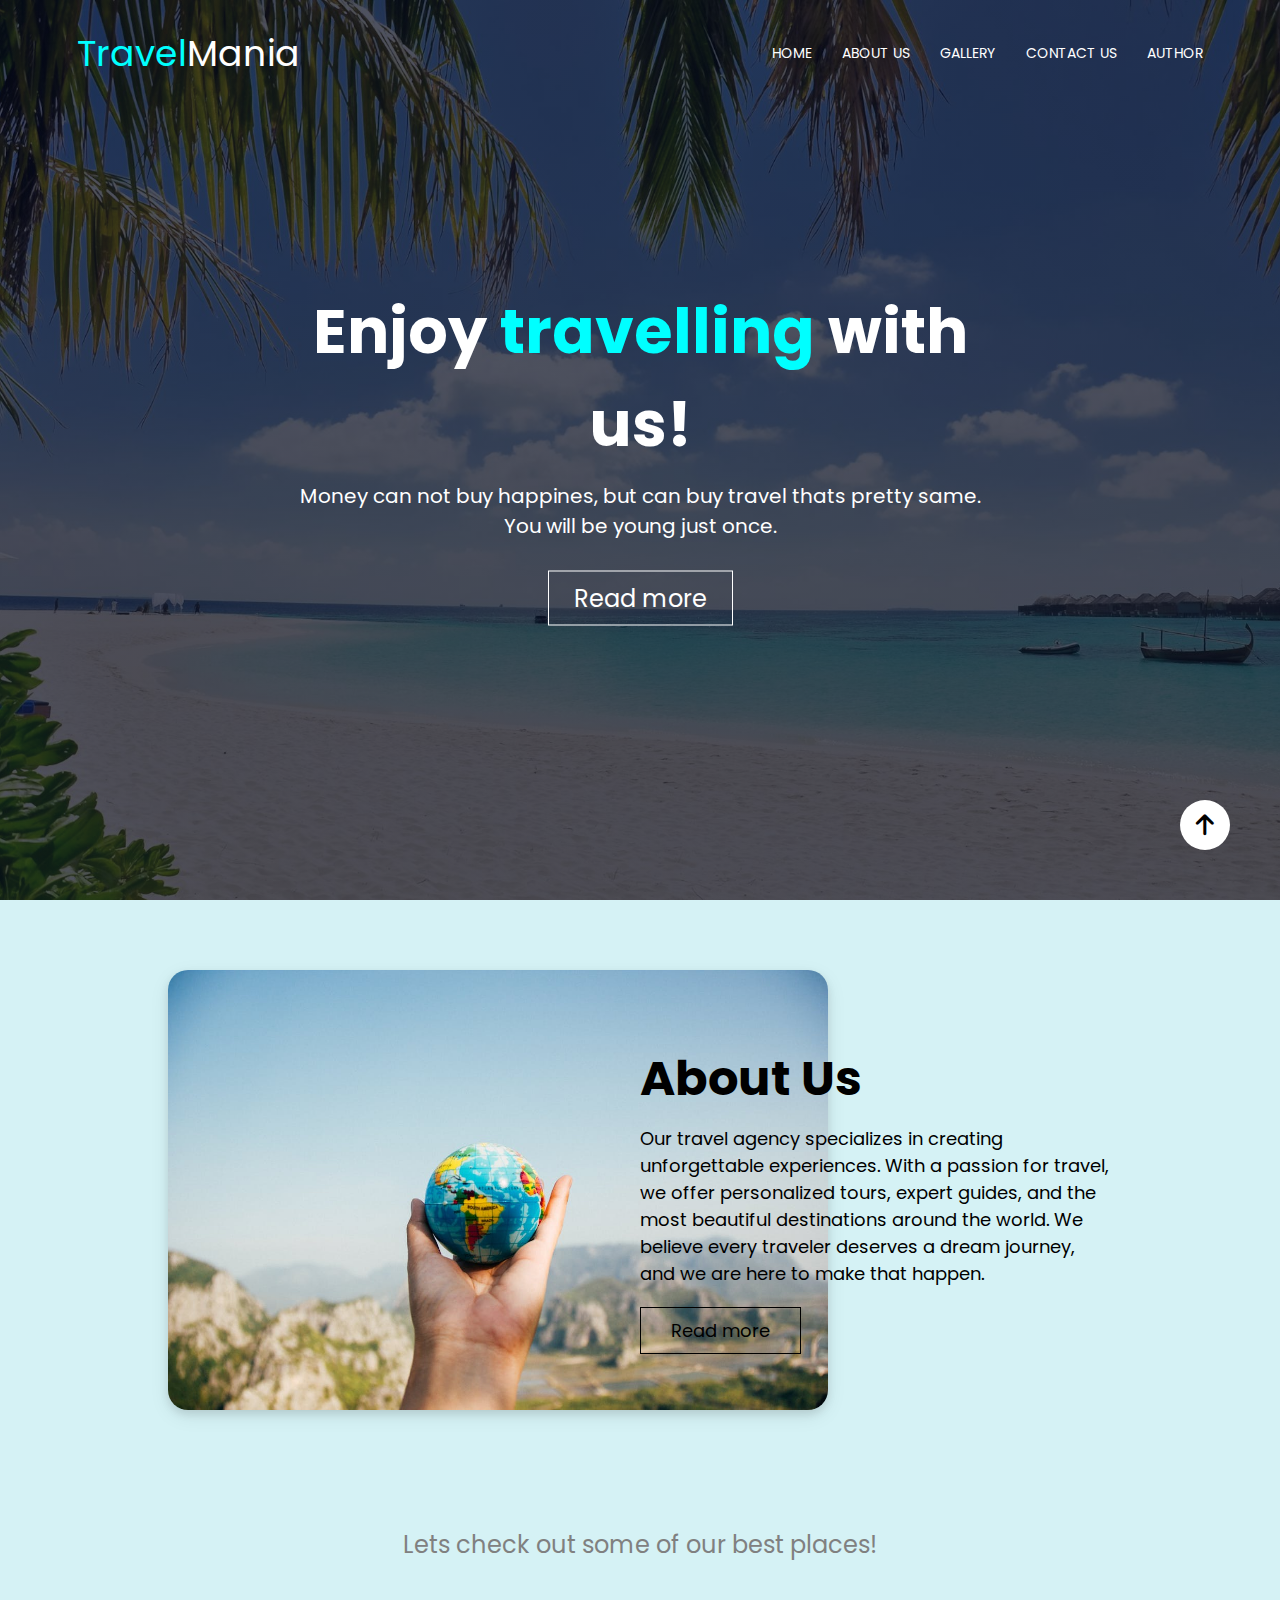
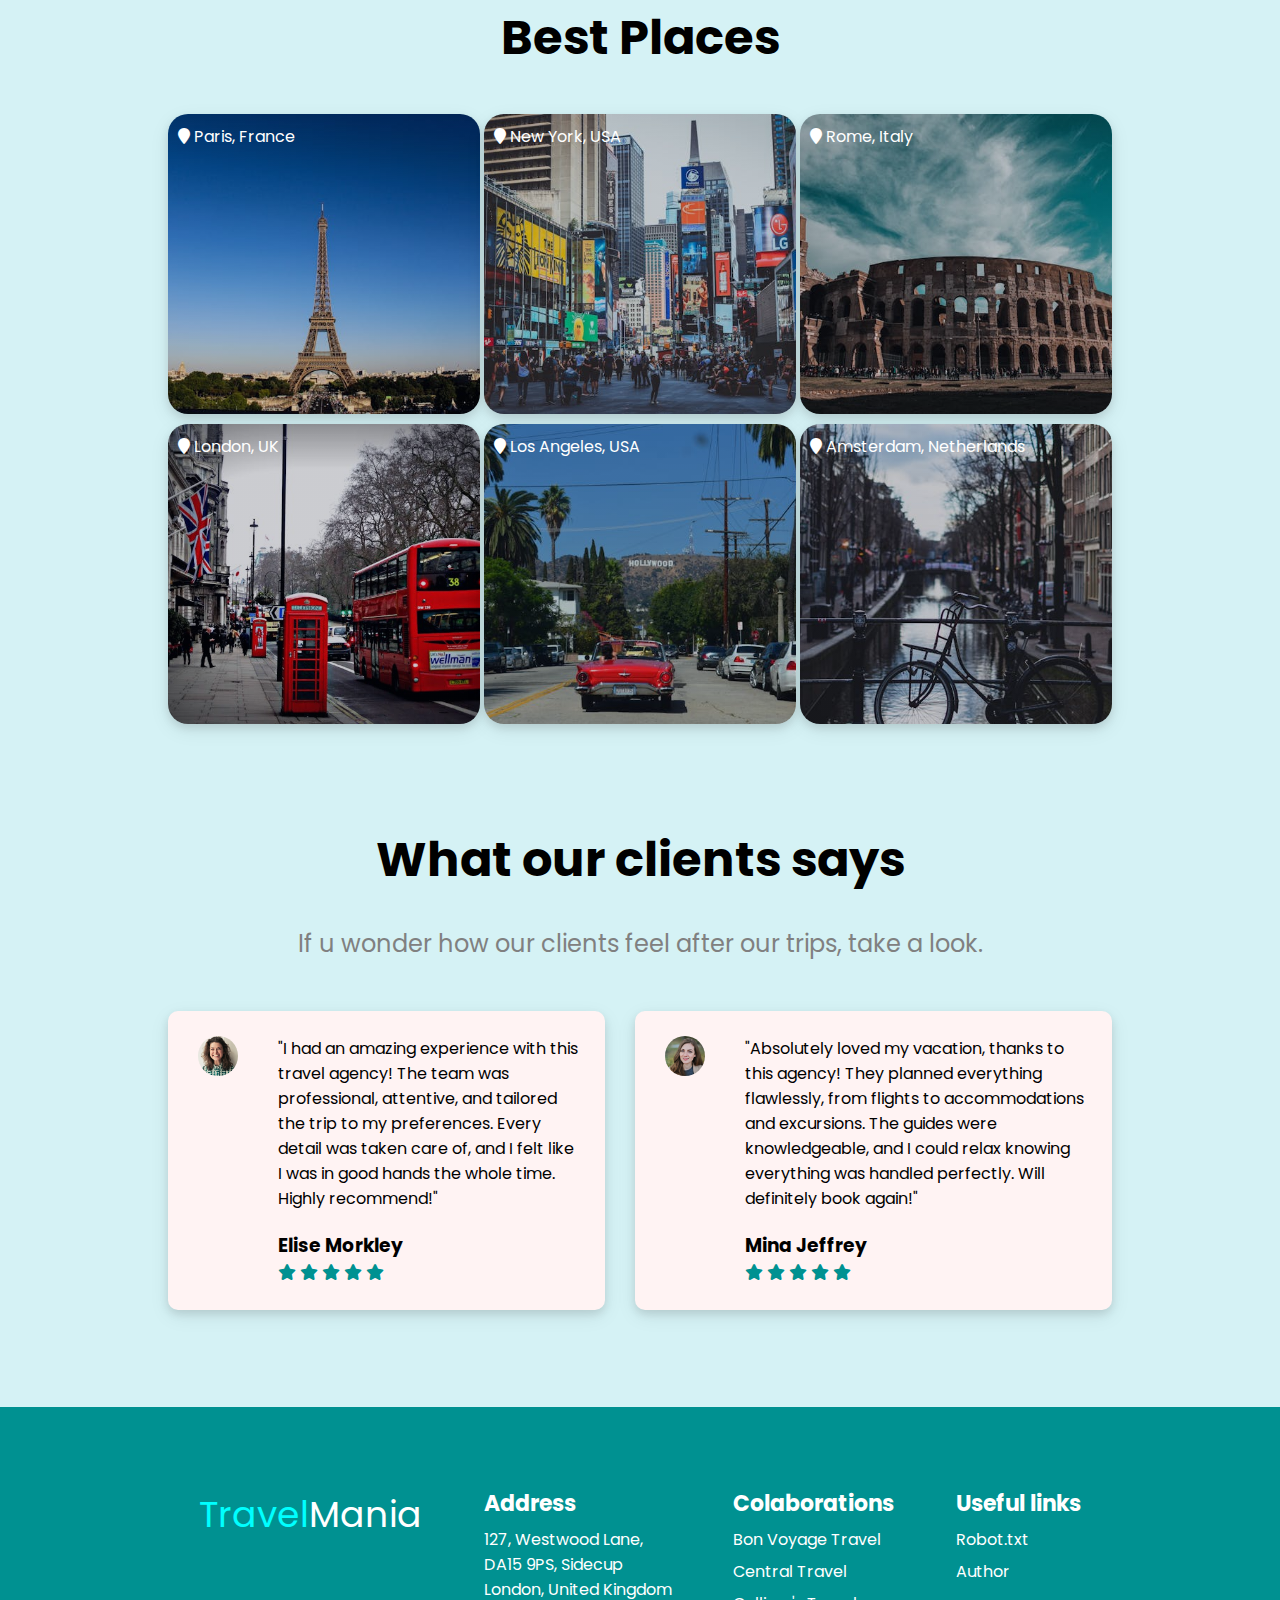
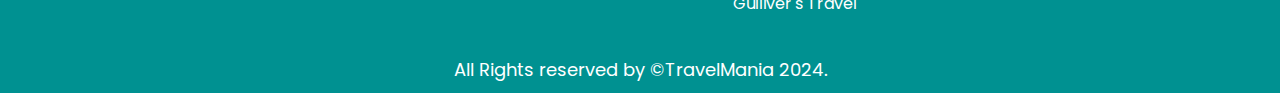
<file: index.html>
<!DOCTYPE html>
<html lang="en">
  <head>
    <meta charset="UTF-8" />
    <meta name="viewport" content="width=device-width, initial-scale=1.0" />
    <meta
      name="description"
      content="Explore amazing travel destinations, exclusive tours, and unforgettable vacations with our expert travel agency."
    />
    <meta
      name="keywords"
      content="travel agency, vacation packages, guided tours, holiday destinations, travel deals, adventure trips, luxury travel, tours and excursions"
    />
    <meta name="author" content="TravelMania" />
    <link
      rel="icon"
      type="image/png"
      href="assets/images/favicon/favicon-96x96.png"
      sizes="96x96"
    />
    <link
      rel="icon"
      type="image/svg+xml"
      href="assets/images/favicon/favicon.svg"
    />
    <link rel="shortcut icon" href="assets/images/favicon/favicon.ico" />
    <link
      rel="apple-touch-icon"
      sizes="180x180"
      href="assets/images/favicon/apple-touch-icon.png"
    />
    <link rel="manifest" href="assets/images/favicon/site.webmanifest" />
    <title>TravelMania</title>
    <link rel="stylesheet" href="assets/css/style.css" type="" />
    <link rel="preconnect" href="https://fonts.googleapis.com" />
    <link rel="preconnect" href="https://fonts.gstatic.com" crossorigin />
    <link
      href="https://fonts.googleapis.com/css2?family=Poppins:ital,wght@0,100;0,200;0,300;0,400;0,500;0,600;0,700;0,800;0,900;1,100;1,200;1,300;1,400;1,500;1,600;1,700;1,800;1,900&display=swap"
      rel="stylesheet"
    />
    <link
      rel="stylesheet"
      href="https://cdnjs.cloudflare.com/ajax/libs/font-awesome/6.0.0-beta3/css/all.min.css"
    />
  </head>
  <body>
    <section class="header">
      <nav class="navigation">
        <a href="index.html" class="logo"
          ><span class="span-color">Travel</span>Mania</a
        >
        <ul class="nav-links">
          <li><a href="index.html">HOME</a></li>
          <li><a href="about-us.html">ABOUT US</a></li>
          <li><a href="gallery.html">GALLERY</a></li>
          <li><a href="contact-us.html">CONTACT US</a></li>
          <li><a href="author.html">AUTHOR</a></li>
        </ul>
      </nav>
      <div class="text-box">
        <h1>Enjoy <span class="span-color">travelling</span> with us!</h1>
        <p>Money can not buy happines, but can buy travel thats pretty same.</p>
        <p class="text-boxp">You will be young just once.</p>
        <a href="about-us.html">Read more</a>
      </div>
    </section>
    <main>
      <section class="about-us">
        <div class="image-section">
          <img src="assets/images/about-section-img.jpg" alt="image about us" />
        </div>
        <div class="content-section">
          <h2>About Us</h2>
          <p>
            Our travel agency specializes in creating unforgettable experiences.
            With a passion for travel, we offer personalized tours, expert
            guides, and the most beautiful destinations around the world. We
            believe every traveler deserves a dream journey, and we are here to
            make that happen.
          </p>
          <a href="about-us.html" class="about-btn">Read more</a>
        </div>
      </section>
      <section class="best-places">
        <p class="best-places-text">Lets check out some of our best places!</p>
        <h2 class="best-places-title">Best Places</h2>
        <div class="places">
          <div class="place paris">
            <span
              ><i class="fa fa-map-marker" aria-hidden="true"></i> Paris,
              France</span
            >
          </div>
          <div class="place ny">
            <span
              ><i class="fa fa-map-marker" aria-hidden="true"></i> New York,
              USA</span
            >
          </div>
          <div class="place rome">
            <span
              ><i class="fa fa-map-marker" aria-hidden="true"></i> Rome,
              Italy</span
            >
          </div>
          <div class="place london">
            <span
              ><i class="fa fa-map-marker" aria-hidden="true"></i> London,
              UK</span
            >
          </div>
          <div class="place la">
            <span>
              <i class="fa fa-map-marker" aria-hidden="true"></i> Los Angeles,
              USA</span
            >
          </div>
          <div class="place amsterdam">
            <span>
              <i class="fa fa-map-marker" aria-hidden="true"></i> Amsterdam,
              Netherlands</span
            >
          </div>
        </div>
      </section>
      <section class="testimonials">
        <h2>What our clients says</h2>
        <p>If u wonder how our clients feel after our trips, take a look.</p>
        <div class="testimonial-container">
          <div class="testimonial">
            <img
              src="assets/images/testimonial-1.jpg"
              alt="reviewer profile photo"
            />
            <div>
              <p>
                "I had an amazing experience with this travel agency! The team
                was professional, attentive, and tailored the trip to my
                preferences. Every detail was taken care of, and I felt like I
                was in good hands the whole time. Highly recommend!"
              </p>
              <h3>Elise Morkley</h3>
              <i class="fa fa-star star-color" aria-hidden="true"></i>
              <i class="fa fa-star star-color" aria-hidden="true"></i>
              <i class="fa fa-star star-color" aria-hidden="true"></i>
              <i class="fa fa-star star-color" aria-hidden="true"></i>
              <i class="fa fa-star star-color" aria-hidden="true"></i>
            </div>
          </div>
          <div class="testimonial">
            <img
              src="assets/images/testimonial-2.jpg"
              alt="reviewer profile photo"
            />
            <div>
              <p>
                "Absolutely loved my vacation, thanks to this agency! They
                planned everything flawlessly, from flights to accommodations
                and excursions. The guides were knowledgeable, and I could relax
                knowing everything was handled perfectly. Will definitely book
                again!"
              </p>
              <h3>Mina Jeffrey</h3>
              <i class="fa fa-star star-color" aria-hidden="true"></i>
              <i class="fa fa-star star-color" aria-hidden="true"></i>
              <i class="fa fa-star star-color" aria-hidden="true"></i>
              <i class="fa fa-star star-color" aria-hidden="true"></i>
              <i class="fa fa-star star-color" aria-hidden="true"></i>
            </div>
          </div>
        </div>
      </section>
    </main>
    <footer class="footer">
      <div class="footer-cols">
        <div class="logo-col">
          <a href="index.html" class="logo"
            ><span class="span-color">Travel</span>Mania</a
          >
        </div>
        <div class="adress-col">
          <p class="footer-heading">Address</p>
          <p>127, Westwood Lane,</p>
          <p>DA15 9PS, Sidecup</p>
          <p>London, United Kingdom</p>
        </div>
        <div class="footer-col">
          <p class="footer-heading">Colaborations</p>
          <p>Bon Voyage Travel</p>
          <p>Central Travel</p>
          <p>Gulliver's Travel</p>
        </div>
        <div class="footer-col">
          <p class="footer-heading">Useful links</p>
          <p><a href="assets/robot.txt">Robot.txt</a></p>
          <p><a href="author.html">Author</a></p>
        </div>
      </div>
      <p class="copy">All Rights reserved by &copy;TravelMania 2024.</p>
    </footer>
    <div class="assist">
      <i class="fa fa-arrow-up arrow"></i>
    </div>
  </body>
</html>
</file>
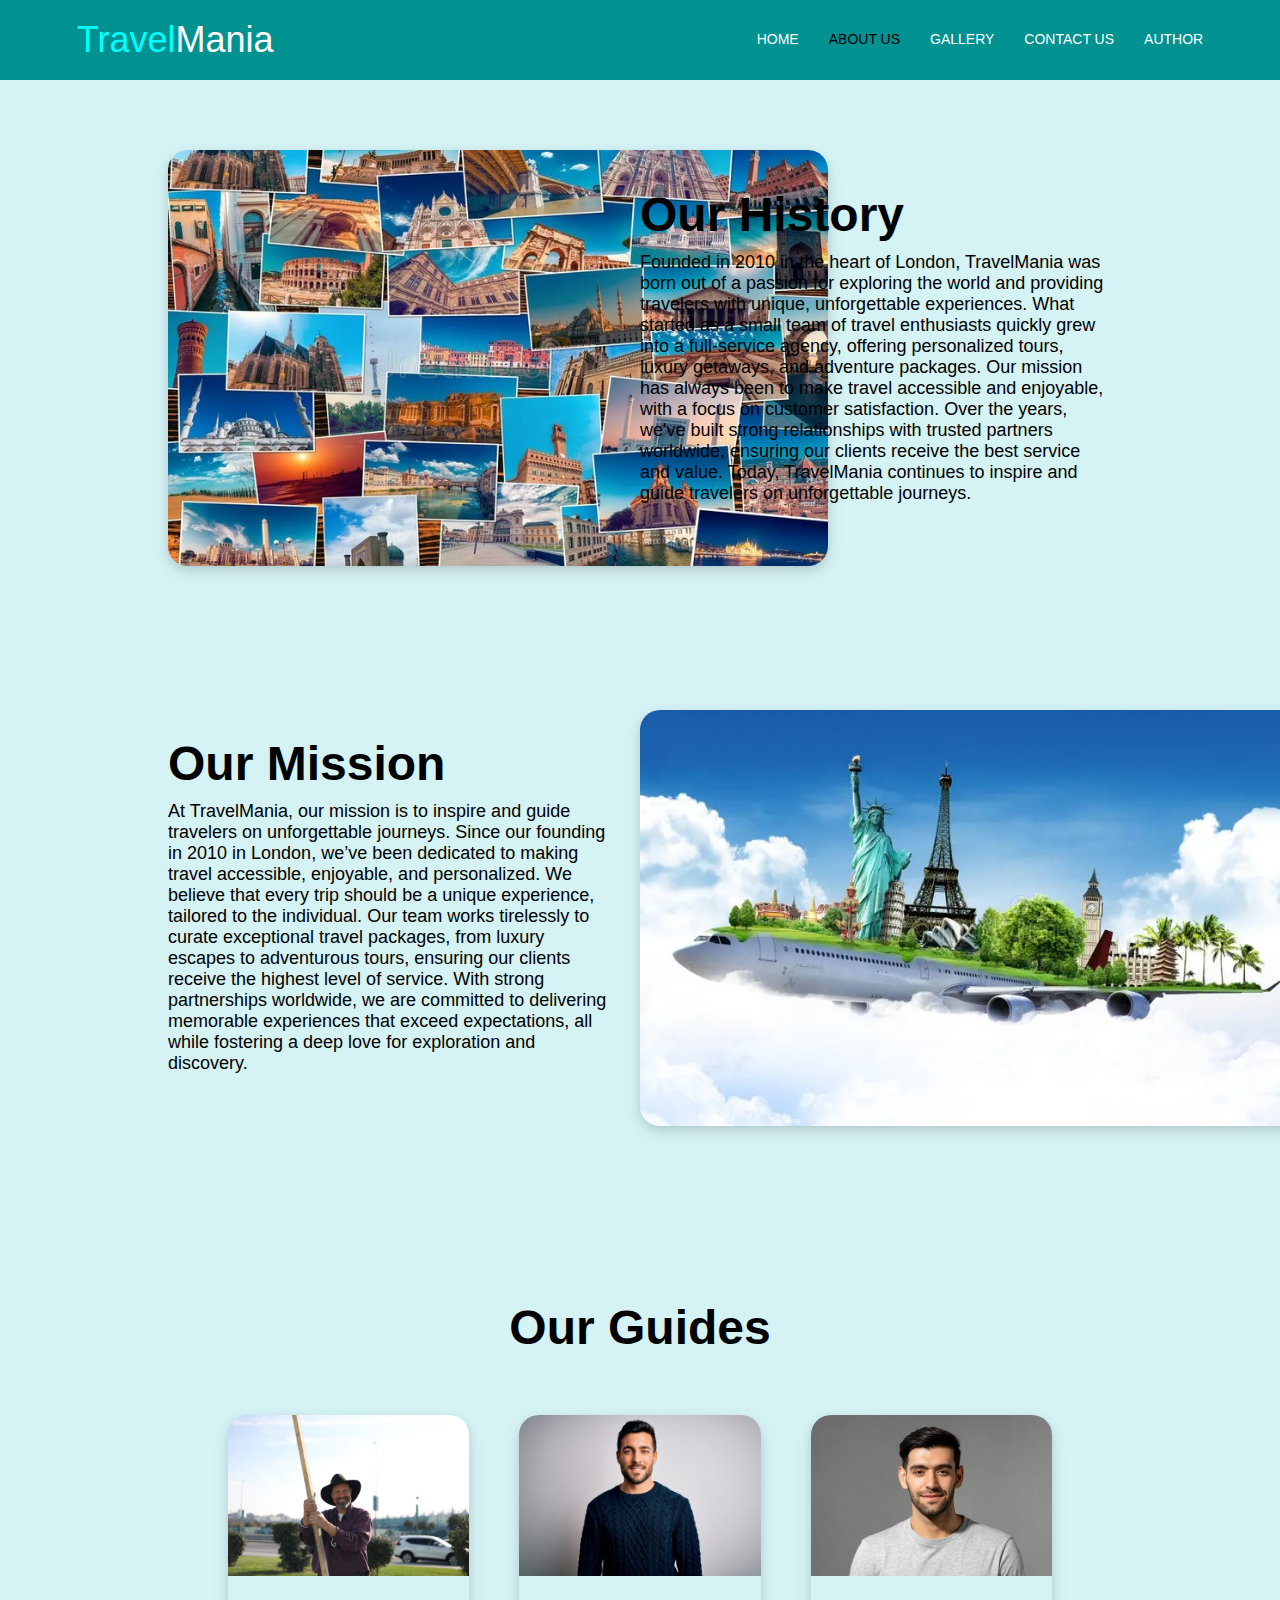
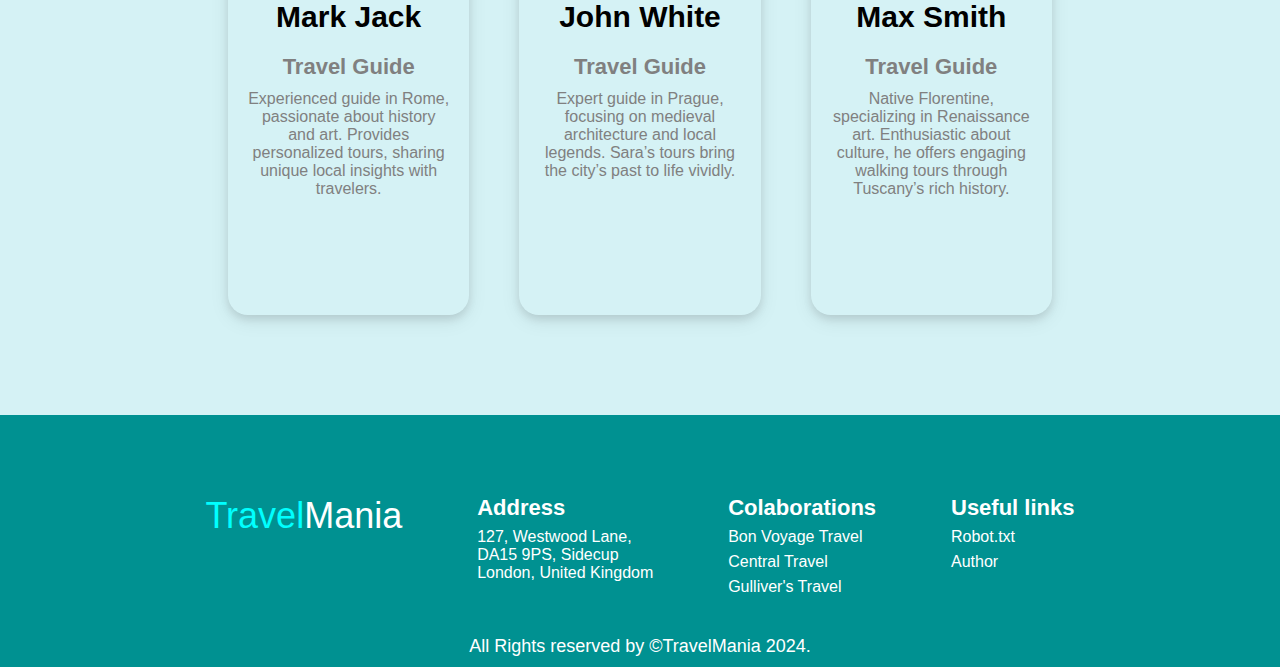
<file: about-us.html>
<!DOCTYPE html>
<html lang="en">
  <head>
    <meta charset="UTF-8" />
    <meta name="viewport" content="width=device-width, initial-scale=1.0" />
    <meta
      name="description"
      content="Learn more about our travel agency, our dedicated team, and our mission to provide unforgettable travel experiences and exceptional customer service."
    />
    <meta
      name="keywords"
      content="about us, travel agency, our story, travel experts, customer service, travel agency team, vacation planning, unforgettable trips"
    />
    <meta name="author" content="TravelMania" />
    <link
      rel="icon"
      type="image/png"
      href="assets/images/favicon/favicon-96x96.png"
      sizes="96x96"
    />
    <link
      rel="icon"
      type="image/svg+xml"
      href="assets/images/favicon/favicon.svg"
    />
    <link rel="shortcut icon" href="assets/images/favicon/favicon.ico" />
    <link
      rel="apple-touch-icon"
      sizes="180x180"
      href="assets/images/favicon/apple-touch-icon.png"
    />
    <link rel="manifest" href="assets/images/favicon/site.webmanifest" />
    <title>About Us - TravelMania</title>
    <link rel="stylesheet" href="assets/css/style.css" />
  </head>
  <body>
    <nav class="navigation other">
      <a href="index.html" class="logo"
        ><span class="span-color">Travel</span>Mania</a
      >
      <ul class="nav-links">
        <li><a href="index.html">HOME</a></li>
        <li><a href="about-us.html" class="active-tab">ABOUT US</a></li>
        <li><a href="gallery.html">GALLERY</a></li>
        <li><a href="contact-us.html">CONTACT US</a></li>
        <li><a href="author.html">AUTHOR</a></li>
      </ul>
    </nav>
    <main>
      <section class="about-us">
        <div class="image-section">
          <img src="assets/images/about1.jpg" alt="image about us" />
        </div>
        <div class="content-section">
          <h2>Our History</h2>
          <p>
            Founded in 2010 in the heart of London, TravelMania was born out of
            a passion for exploring the world and providing travelers with
            unique, unforgettable experiences. What started as a small team of
            travel enthusiasts quickly grew into a full-service agency, offering
            personalized tours, luxury getaways, and adventure packages. Our
            mission has always been to make travel accessible and enjoyable,
            with a focus on customer satisfaction. Over the years, we've built
            strong relationships with trusted partners worldwide, ensuring our
            clients receive the best service and value. Today, TravelMania
            continues to inspire and guide travelers on unforgettable journeys.
          </p>
        </div>
      </section>
      <section class="about-us">
        <div class="content-section other">
          <h2>Our Mission</h2>
          <p>
            At TravelMania, our mission is to inspire and guide travelers on
            unforgettable journeys. Since our founding in 2010 in London, we’ve
            been dedicated to making travel accessible, enjoyable, and
            personalized. We believe that every trip should be a unique
            experience, tailored to the individual. Our team works tirelessly to
            curate exceptional travel packages, from luxury escapes to
            adventurous tours, ensuring our clients receive the highest level of
            service. With strong partnerships worldwide, we are committed to
            delivering memorable experiences that exceed expectations, all while
            fostering a deep love for exploration and discovery.
          </p>
        </div>
        <div class="image-section">
          <img src="assets/images/about2.jpg" alt="image about us" />
        </div>
      </section>
      <section class="our-guides">
        <h2>Our Guides</h2>
        <div class="guides">
          <div class="guide">
            <img src="assets/images/guide1.jpg" alt="" />
            <div class="wrapper">
              <h3>Mark Jack</h3>
              <h4>Travel Guide</h4>
              <p>
                Experienced guide in Rome, passionate about history and art.
                Provides personalized tours, sharing unique local insights with
                travelers.
              </p>
            </div>
          </div>
          <div class="guide">
            <img src="assets/images/guide2.jpg" alt="" />
            <div class="wrapper">
              <h3>John White</h3>
              <h4>Travel Guide</h4>
              <p>
                Expert guide in Prague, focusing on medieval architecture and
                local legends. Sara’s tours bring the city’s past to life
                vividly.
              </p>
            </div>
          </div>
          <div class="guide">
            <img src="assets/images/guide3.jpg" alt="" />
            <div class="wrapper">
              <h3>Max Smith</h3>
              <h4>Travel Guide</h4>
              <p>
                Native Florentine, specializing in Renaissance art. Enthusiastic
                about culture, he offers engaging walking tours through
                Tuscany’s rich history.
              </p>
            </div>
          </div>
        </div>
      </section>
    </main>
    <footer class="footer">
      <div class="footer-cols">
        <div class="logo-col">
          <a href="index.html" class="logo"
            ><span class="span-color">Travel</span>Mania</a
          >
        </div>
        <div class="adress-col">
          <p class="footer-heading">Address</p>
          <p>127, Westwood Lane,</p>
          <p>DA15 9PS, Sidecup</p>
          <p>London, United Kingdom</p>
        </div>
        <div class="footer-col">
          <p class="footer-heading">Colaborations</p>
          <p>Bon Voyage Travel</p>
          <p>Central Travel</p>
          <p>Gulliver's Travel</p>
        </div>
        <div class="footer-col">
          <p class="footer-heading">Useful links</p>

          <p><a href="assets/robot.txt">Robot.txt</a></p>
          <p><a href="author.html">Author</a></p>
        </div>
      </div>
      <p class="copy">All Rights reserved by &copy;TravelMania 2024.</p>
    </footer>
  </body>
</html>
</file>
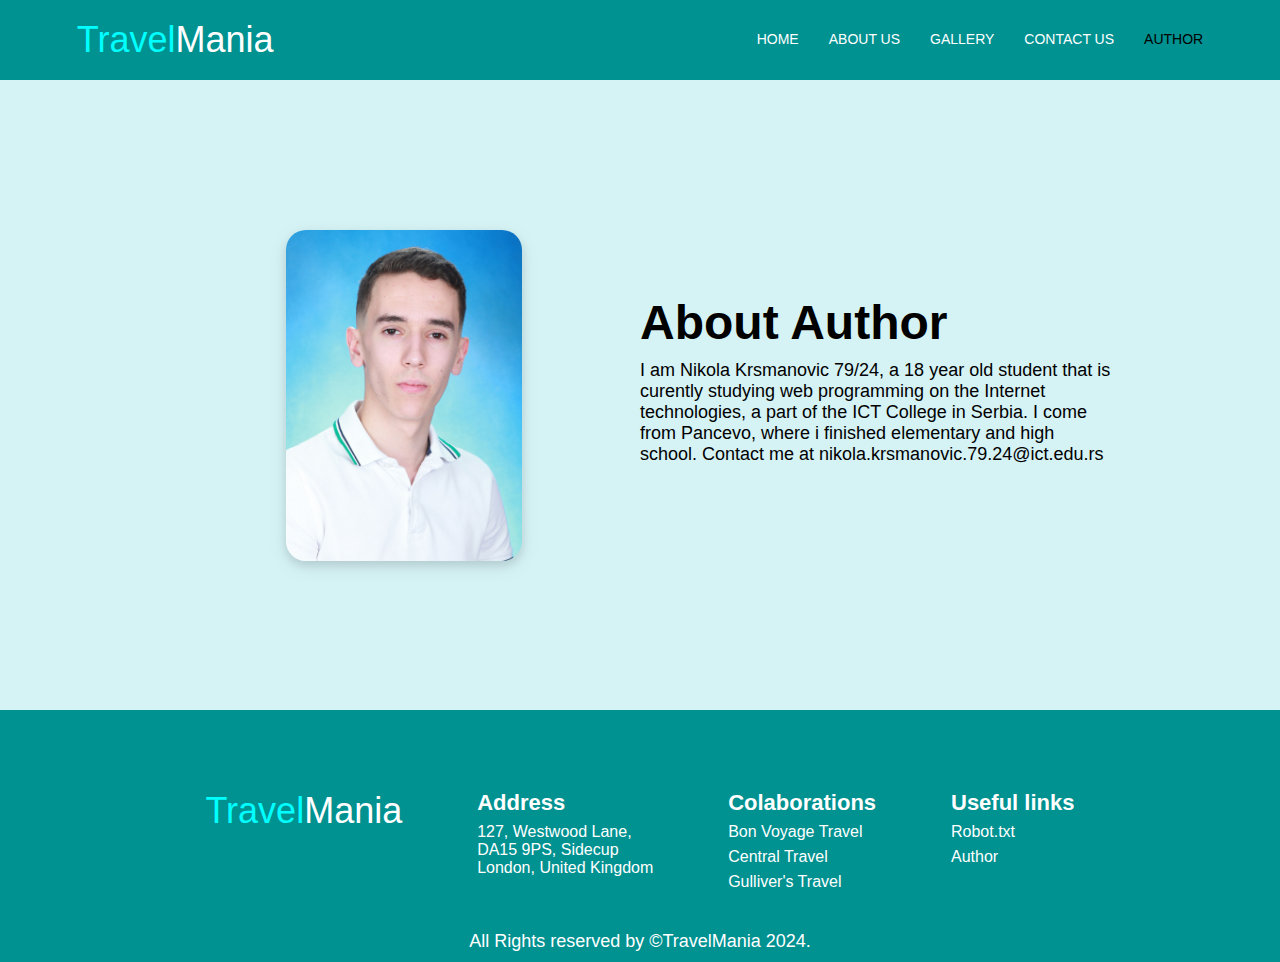
<file: author.html>
<!DOCTYPE html>
<html lang="en">
  <head>
    <meta charset="UTF-8" />
    <meta name="viewport" content="width=device-width, initial-scale=1.0" />
    <meta
      name="description"
      content="Meet the author of our travel agency’s blog and expert in travel planning. Learn about their passion for exploring the world and creating unforgettable experiences."
    />

    <meta
      name="keywords"
      content="author, travel expert, travel blog, travel agency founder, travel writer, travel planning, vacation tips, adventure travel"
    />
    <meta name="author" content="TravelMania" />
    <link
      rel="icon"
      type="image/png"
      href="assets/images/favicon/favicon-96x96.png"
      sizes="96x96"
    />
    <link
      rel="icon"
      type="image/svg+xml"
      href="assets/images/favicon/favicon.svg"
    />
    <link rel="shortcut icon" href="assets/images/favicon/favicon.ico" />
    <link
      rel="apple-touch-icon"
      sizes="180x180"
      href="assets/images/favicon/apple-touch-icon.png"
    />
    <link rel="manifest" href="assets/images/favicon/site.webmanifest" />
    <title>Author - TravelMania</title>
    <link rel="stylesheet" href="assets/css/style.css" />
  </head>
  <body>
    <nav class="navigation other">
      <a href="index.html" class="logo"
        ><span class="span-color">Travel</span>Mania</a
      >
      <ul class="nav-links">
        <li><a href="index.html">HOME</a></li>
        <li><a href="about-us.html">ABOUT US</a></li>
        <li><a href="gallery.html">GALLERY</a></li>
        <li><a href="contact-us.html">CONTACT US</a></li>
        <li><a href="author.html" class="active-tab">AUTHOR</a></li>
      </ul>
    </nav>
    <main>
      <section class="about-us author">
        <div class="image-section">
          <img src="assets/images/slika-autora.JPG" alt="image about us" />
        </div>
        <div class="content-section">
          <h2>About Author</h2>
          <p>
            I am Nikola Krsmanovic 79/24, a 18 year old student that is curently
            studying web programming on the Internet technologies, a part of the
            ICT College in Serbia. I come from Pancevo, where i finished
            elementary and high school. Contact me at
            nikola.krsmanovic.79.24@ict.edu.rs
          </p>
        </div>
      </section>
    </main>
    <footer class="footer">
      <div class="footer-cols">
        <div class="logo-col">
          <a href="index.html" class="logo"
            ><span class="span-color">Travel</span>Mania</a
          >
        </div>
        <div class="adress-col">
          <p class="footer-heading">Address</p>
          <p>127, Westwood Lane,</p>
          <p>DA15 9PS, Sidecup</p>
          <p>London, United Kingdom</p>
        </div>
        <div class="footer-col">
          <p class="footer-heading">Colaborations</p>
          <p>Bon Voyage Travel</p>
          <p>Central Travel</p>
          <p>Gulliver's Travel</p>
        </div>
        <div class="footer-col">
          <p class="footer-heading">Useful links</p>

          <p><a href="assets/robot.txt">Robot.txt</a></p>
          <p><a href="author.html">Author</a></p>
        </div>
      </div>
      <p class="copy">All Rights reserved by &copy;TravelMania 2024.</p>
    </footer>
  </body>
</html>
</file>
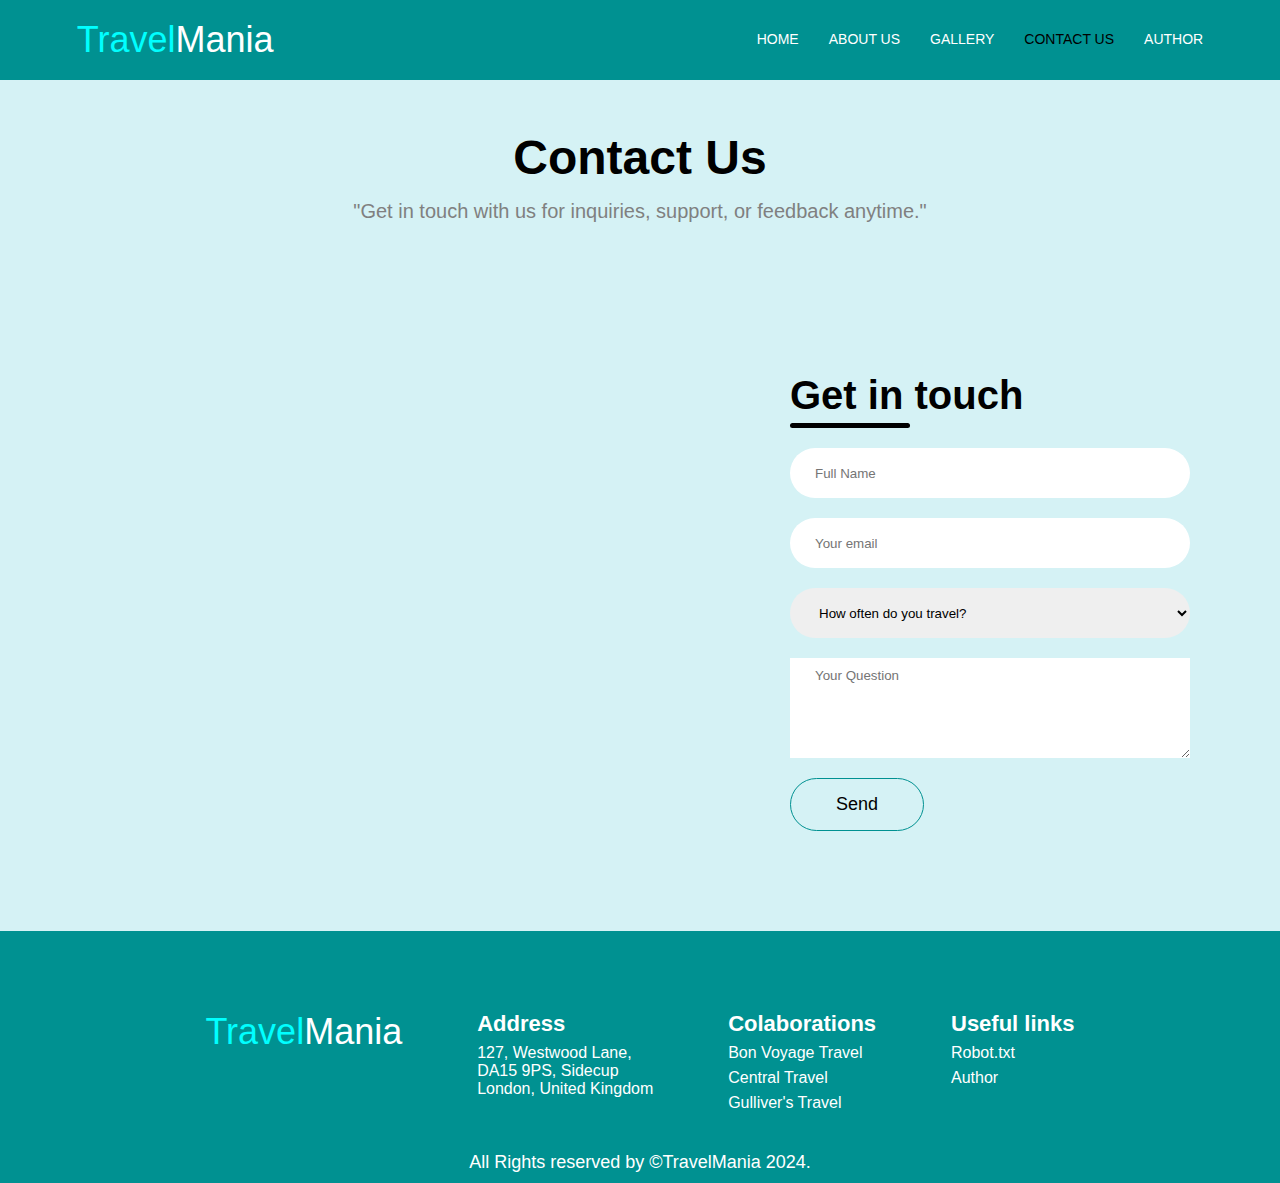
<file: contact-us.html>
<!DOCTYPE html>
<html lang="en">
  <head>
    <meta charset="UTF-8" />
    <meta name="viewport" content="width=device-width, initial-scale=1.0" />
    <meta
      name="description"
      content="Get in touch with our travel agency for inquiries, support, or bookings. We're here to help you plan your perfect trip!"
    />
    <meta
      name="keywords"
      content="contact travel agency, customer support, book a trip, travel inquiries, get in touch, travel assistance"
    />
    <meta name="author" content="TravelMania" />
    <link
      rel="icon"
      type="image/png"
      href="assets/images/favicon/favicon-96x96.png"
      sizes="96x96"
    />
    <link
      rel="icon"
      type="image/svg+xml"
      href="assets/images/favicon/favicon.svg"
    />
    <link rel="shortcut icon" href="assets/images/favicon/favicon.ico" />
    <link
      rel="apple-touch-icon"
      sizes="180x180"
      href="assets/images/favicon/apple-touch-icon.png"
    />
    <link rel="manifest" href="assets/images/favicon/site.webmanifest" />
    <title>Contact Us - TravelMania</title>
    <link rel="stylesheet" href="assets/css/style.css" />
  </head>
  <body>
    <nav class="navigation other">
      <a href="index.html" class="logo"
        ><span class="span-color">Travel</span>Mania</a
      >
      <ul class="nav-links">
        <li><a href="index.html">HOME</a></li>
        <li><a href="about-us.html">ABOUT US</a></li>
        <li><a href="gallery.html">GALLERY</a></li>
        <li><a href="contact-us.html" class="active-tab">CONTACT US</a></li>
        <li><a href="author.html">AUTHOR</a></li>
      </ul>
    </nav>
    <main>
      <div class="contact-title">
        <h3>Contact Us</h3>
        <p>
          "Get in touch with us for inquiries, support, or feedback anytime."
        </p>
      </div>
      <div class="contact-content">
        <div class="map">
          <iframe
            src="https://www.google.com/maps/embed?pb=!1m18!1m12!1m3!1d2485.9781284866567!2d0.0985726!3d51.458558000000004!2m3!1f0!2f0!3f0!3m2!1i1024!2i768!4f13.1!3m3!1m2!1s0x47d8aecc3dc3d287%3A0x9b82d91f3ec218c5!2s127%20Westwood%20Ln%2C%20Welling%20DA16%202HJ%2C%20UK!5e0!3m2!1sen!2srs!4v1732987657974!5m2!1sen!2srs"
            allowfullscreen=""
            loading="lazy"
            referrerpolicy="no-referrer-when-downgrade"
          ></iframe>
        </div>
        <div class="form">
          <form action="" class="contact-form">
            <div class="title">
              <h2>Get in touch</h2>
              <hr />
            </div>
            <input
              type="text"
              name="name"
              placeholder="Full Name"
              class="contact-inputs"
              required
            />
            <input
              type="email"
              name="email"
              placeholder="Your email"
              class="contact-inputs"
              required
            />
            <select name="ddl" id="ddl" class="contact-inputs pr25">
              <option value="0">How often do you travel?</option>
              <option value="1y">Once per year</option>
              <option value="1m">Once per month</option>
              <option value="3">I am a travel Maniac</option>
            </select>
            <textarea
              name="message"
              id="message"
              placeholder="Your Question"
              class="contact-inputs area"
              required
            ></textarea>
            <input type="submit" value="Send" class="form-btn" />
          </form>
        </div>
      </div>
    </main>
    <footer class="footer">
      <div class="footer-cols">
        <div class="logo-col">
          <a href="index.html" class="logo"
            ><span class="span-color">Travel</span>Mania</a
          >
        </div>
        <div class="adress-col">
          <p class="footer-heading">Address</p>
          <p>127, Westwood Lane,</p>
          <p>DA15 9PS, Sidecup</p>
          <p>London, United Kingdom</p>
        </div>
        <div class="footer-col">
          <p class="footer-heading">Colaborations</p>
          <p>Bon Voyage Travel</p>
          <p>Central Travel</p>
          <p>Gulliver's Travel</p>
        </div>
        <div class="footer-col">
          <p class="footer-heading">Useful links</p>
          <p><a href="assets/robot.txt">Robot.txt</a></p>
          <p><a href="author.html">Author</a></p>
        </div>
      </div>
      <p class="copy">All Rights reserved by &copy;TravelMania 2024.</p>
    </footer>
  </body>
</html>
</file>
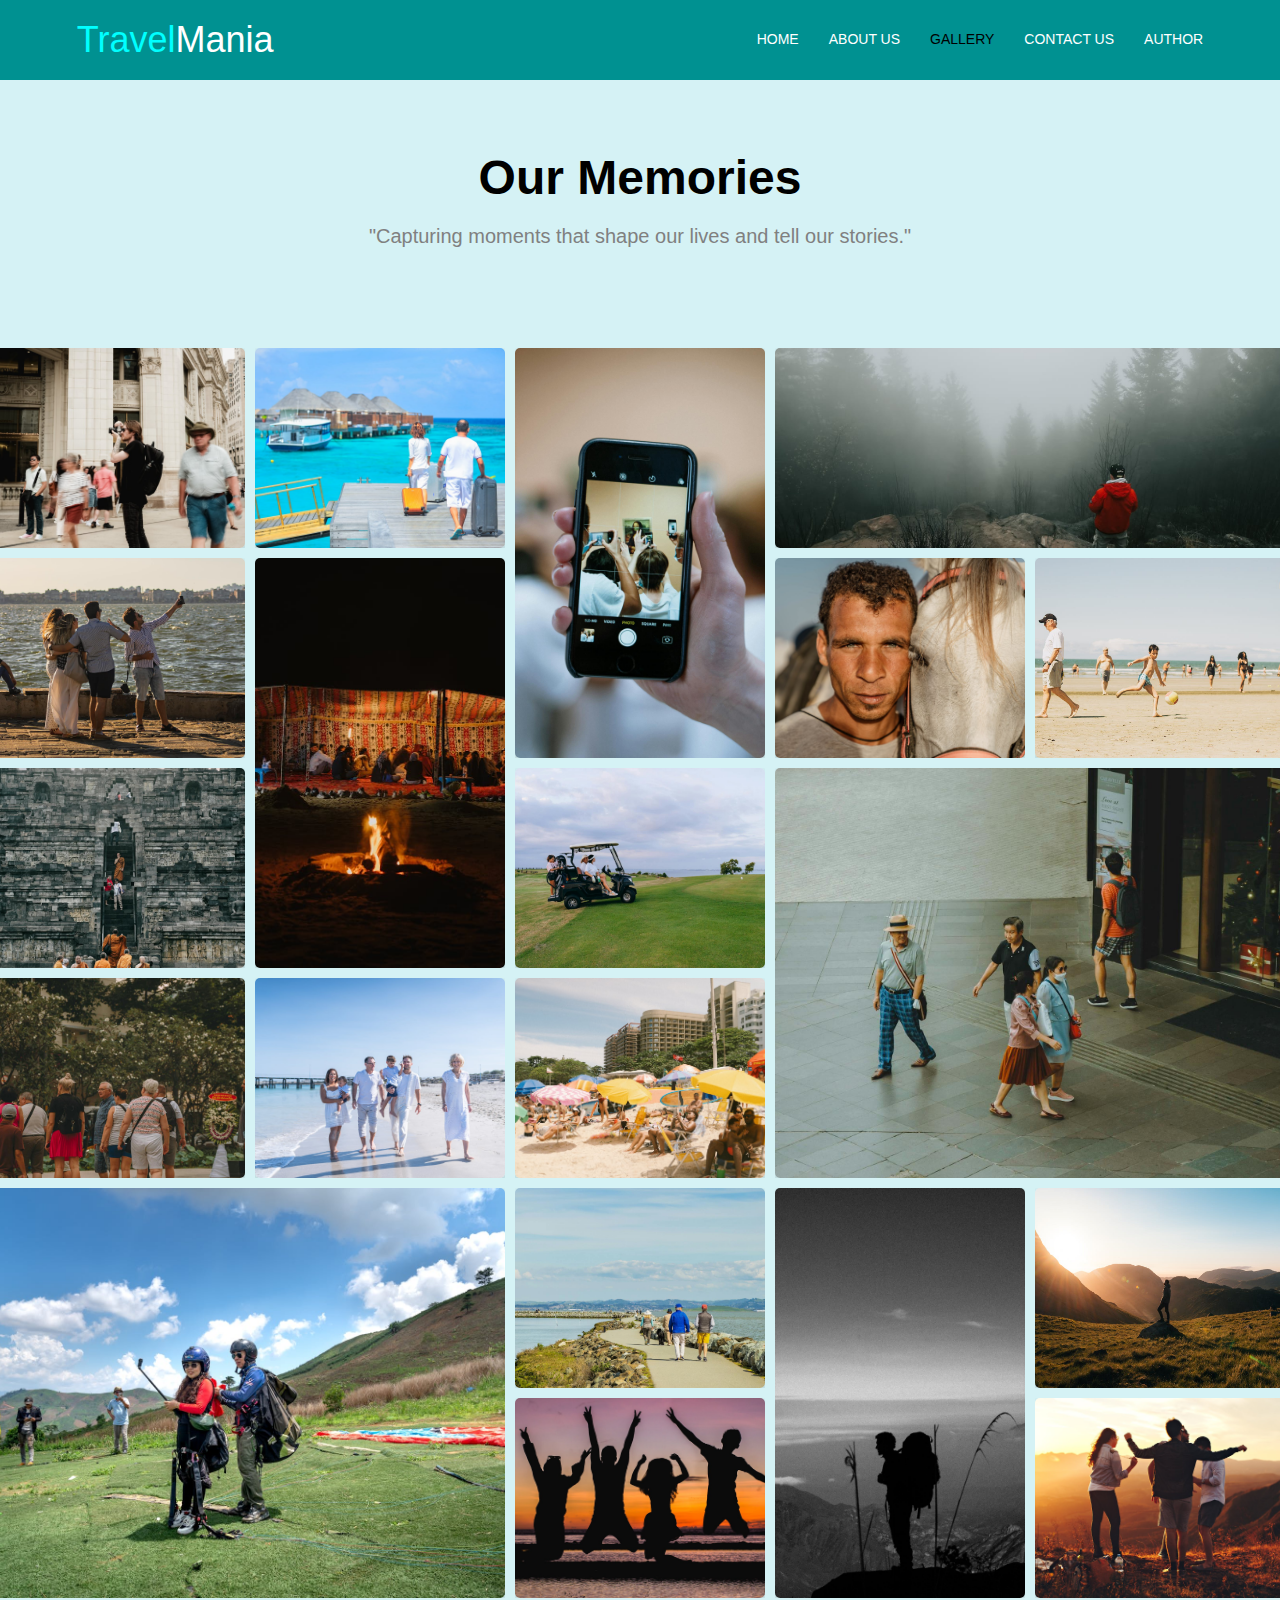
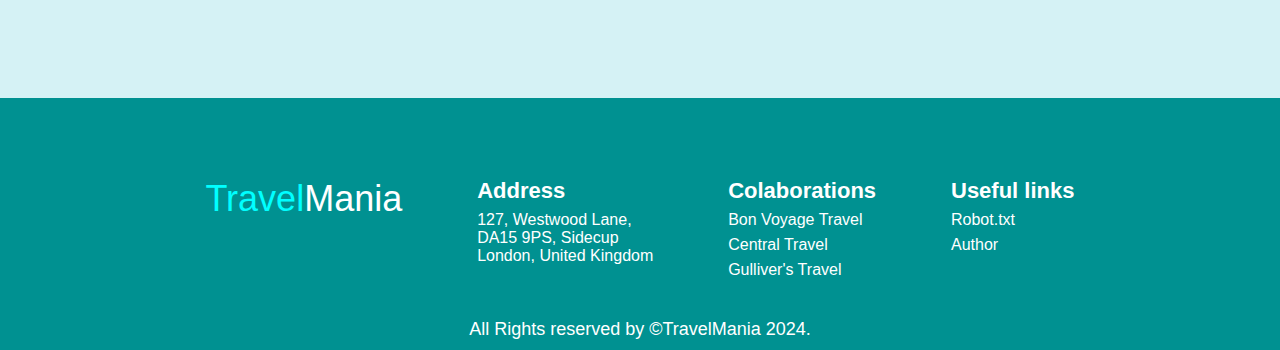
<file: gallery.html>
<!DOCTYPE html>
<html lang="en">
  <head>
    <meta charset="UTF-8" />
    <meta name="viewport" content="width=device-width, initial-scale=1.0" />
    <meta
      name="description"
      content="Explore stunning images from our travel destinations, tours, and experiences. Get inspired for your next adventure with our photo gallery."
    />
    <meta
      name="keywords"
      content="travel gallery, vacation photos, travel destinations, holiday images, tour experiences, travel inspiration, beautiful destinations"
    />
    <meta name="author" content="TravelMania" />
    <link
      rel="icon"
      type="image/png"
      href="assets/images/favicon/favicon-96x96.png"
      sizes="96x96"
    />
    <link
      rel="icon"
      type="image/svg+xml"
      href="assets/images/favicon/favicon.svg"
    />
    <link rel="shortcut icon" href="assets/images/favicon/favicon.ico" />
    <link
      rel="apple-touch-icon"
      sizes="180x180"
      href="assets/images/favicon/apple-touch-icon.png"
    />
    <link rel="manifest" href="assets/images/favicon/site.webmanifest" />
    <title>Gallery - TravelMania</title>
    <link rel="stylesheet" href="assets/css/style.css" />
  </head>
  <body>
    <nav class="navigation other">
      <a href="index.html" class="logo"
        ><span class="span-color">Travel</span>Mania</a
      >
      <ul class="nav-links">
        <li><a href="index.html">HOME</a></li>
        <li><a href="about-us.html">ABOUT US</a></li>
        <li><a href="gallery.html" class="active-tab">GALLERY</a></li>
        <li><a href="contact-us.html">CONTACT US</a></li>
        <li><a href="author.html">AUTHOR</a></li>
      </ul>
    </nav>
    <main>
      <div class="gallery-title">
        <h2>Our Memories</h2>
        <p>"Capturing moments that shape our lives and tell our stories."</p>
      </div>
      <div class="grid-wrapper">
        <div><img src="assets/images/image1.jpg" alt="gallery photo" /></div>
        <div><img src="assets/images/image2.jpg" alt="gallery photo" /></div>
        <div class="tall">
          <img src="assets/images/image3.jpg" alt="gallery photo" />
        </div>
        <div class="wide">
          <img src="assets/images/image4.jpg" alt="gallery photo" />
        </div>
        <div><img src="assets/images/image5.jpg" alt="gallery photo" /></div>
        <div class="tall">
          <img src="assets/images/image6.jpg" alt="gallery photo" />
        </div>
        <div><img src="assets/images/image7.jpg" alt="gallery photo" /></div>
        <div><img src="assets/images/image8.jpg" alt="gallery photo" /></div>
        <div><img src="assets/images/image9.jpg" alt="gallery photo" /></div>
        <div><img src="assets/images/image10.jpg" alt="gallery photo" /></div>
        <div class="big">
          <img src="assets/images/image11.jpg" alt="gallery photo" />
        </div>
        <div><img src="assets/images/image12.jpg" alt="gallery photo" /></div>
        <div><img src="assets/images/image13.jpg" alt="gallery photo" /></div>
        <div><img src="assets/images/image14.jpg" alt="gallery photo" /></div>
        <div class="big">
          <img src="assets/images/image15.jpg" alt="gallery photo" />
        </div>
        <div><img src="assets/images/image16.jpg" alt="gallery photo" /></div>
        <div class="tall">
          <img src="assets/images/image17.jpg" alt="gallery photo" />
        </div>
        <div><img src="assets/images/image18.jpg" alt="gallery photo" /></div>
        <div><img src="assets/images/image19.jpg" alt="gallery photo" /></div>
        <div><img src="assets/images/image20.jpg" alt="gallery photo" /></div>
      </div>
    </main>
    <footer class="footer">
      <div class="footer-cols">
        <div class="logo-col">
          <a href="index.html" class="logo"
            ><span class="span-color">Travel</span>Mania</a
          >
        </div>
        <div class="adress-col">
          <p class="footer-heading">Address</p>
          <p>127, Westwood Lane,</p>
          <p>DA15 9PS, Sidecup</p>
          <p>London, United Kingdom</p>
        </div>
        <div class="footer-col">
          <p class="footer-heading">Colaborations</p>
          <p>Bon Voyage Travel</p>
          <p>Central Travel</p>
          <p>Gulliver's Travel</p>
        </div>
        <div class="footer-col">
          <p class="footer-heading">Useful links</p>

          <p><a href="assets/robot.txt">Robot.txt</a></p>
          <p><a href="author.html">Author</a></p>
        </div>
      </div>
      <p class="copy">All Rights reserved by &copy;TravelMania 2024.</p>
    </footer>
  </body>
</html>
</file>
<file: assets/css/style.css>
* {
  padding: 0;
  margin: 0;
  box-sizing: border-box;
  font-family: "Poppins", sans-serif;
}

ul {
  list-style-type: none;
}

a {
  text-decoration: none;
}

/* hero section start */

.header {
  height: 100vh;
  background-image: linear-gradient(rgba(4, 9, 30, 0.7), rgba(4, 9, 30, 0.7)),
    url(../images/hero-img.jpg);
  background-position: center;
  background-size: cover;
  position: relative;
}
.navigation {
  display: flex;
  padding: 2% 6%;
  justify-content: space-between;
  align-items: center;
}
.logo {
  font-size: 36px;
  color: #fff;
}
.span-color {
  color: #00ffff;
}
.nav-links {
  display: flex;
  gap: 30px;
}
.nav-links li a {
  color: #fff;
  font-size: 14px;
}
.nav-links li::after {
  content: "";
  width: 0%;
  height: 2px;
  background-color: #00ffff;
  display: block;
  margin: auto;
  transition: 0.5s;
}
.nav-links li:hover::after {
  width: 100%;
}
.text-box {
  width: 60%;
  color: #fff;
  position: absolute;
  top: 50%;
  left: 50%;
  transform: translate(-50%, -50%);
  text-align: center;
}

.text-box h1 {
  font-size: 62px;
  margin-bottom: 10px;
}

.text-box p {
  font-size: 20px;
}
.text-box .text-boxp {
  margin-bottom: 40px;
}
.text-box a {
  font-size: 24px;
  margin-top: 30px;
  border: 1px solid #fff;
  padding: 10px 25px;
  color: #fff;
  transition: 0.6s;
}
.text-box a:hover {
  background-color: #fff;
  color: #00ffff;
}

/* hero section end */

/* About section start */

.about-us {
  padding: 70px 40px;
  width: 80%;
  margin: 0 auto;
  display: flex;
  align-items: center;
}

.content-section {
  width: 50%;
}
.content-section h2 {
  font-size: 48px;
  margin-bottom: 10px;
}
.content-section p {
  font-size: 18px;
  margin-bottom: 30px;
}
.content-section a {
  font-size: 18px;
  border: 1px solid #000;
  padding: 10px 30px;
  transition: 0.5s;
  color: #000;
}

.content-section a:hover {
  background-color: #000;
  color: #fff;
}

.image-section {
  width: 50%;
}

.about-us img {
  width: 660px;
  box-shadow: 0 4px 8px rgba(0, 0, 0, 0.1), 0 6px 20px rgba(0, 0, 0, 0.08);
  border-radius: 20px;
}

/* About section end */

/* Best Places section start */
main {
  background-color: #d5f2f5;
  min-height: 70vh;
}
.best-places {
  padding: 40px;
  text-align: center;
  width: 80%;
  margin: 0 auto;
}

.best-places-text {
  color: #808080;
  font-size: 24px;
}

.best-places-title {
  font-size: 48px;
  /* margin-bottom: 30px; */
  margin: 40px 0;
}

.places {
  display: flex;
  flex-wrap: wrap;
  justify-content: space-between;
}

.place {
  box-shadow: 0 4px 8px rgba(0, 0, 0, 0.1), 0 6px 20px rgba(0, 0, 0, 0.08);
  width: 33%;
  height: 300px;
  position: relative;
  margin-bottom: 10px;
  border-radius: 20px;
}

.place.paris {
  background-image: linear-gradient(rgba(4, 9, 30, 0.2), rgba(4, 9, 30, 0.2)),
    url(../images/paris-img.jpg);
  background-position: center;
  background-size: cover;
}

.place.ny {
  background-image: linear-gradient(rgba(4, 9, 30, 0.2), rgba(4, 9, 30, 0.2)),
    url(../images/newyork-img.jpg);
  background-position: center;
  background-size: cover;
}

.place.rome {
  background-image: linear-gradient(rgba(4, 9, 30, 0.2), rgba(4, 9, 30, 0.2)),
    url(../images/rome-img.jpg);
  background-position: center;
  background-size: cover;
}
.place.london {
  background-image: linear-gradient(rgba(4, 9, 30, 0.2), rgba(4, 9, 30, 0.2)),
    url(../images/london-img.jpg);
  background-position: center;
  background-size: cover;
}
.place.la {
  background-image: linear-gradient(rgba(4, 9, 30, 0.2), rgba(4, 9, 30, 0.2)),
    url(../images/losangeles-img.jpg);
  background-position: center;
  background-size: cover;
}
.place.amsterdam {
  background-image: linear-gradient(rgba(4, 9, 30, 0.2), rgba(4, 9, 30, 0.2)),
    url(../images/amsterdam-img.jpg);
  background-position: center;
  background-size: cover;
}

.place span {
  position: absolute;
  top: 10px;
  left: 10px;
  color: #fff;
}
/* Best Places section end */

/* testimonials section start */

.testimonials {
  width: 80%;
  margin: 0 auto;
  padding: 50px 40px;
  text-align: center;
}

.testimonials h2 {
  margin-bottom: 30px;
  font-size: 48px;
}
.testimonials > p {
  font-size: 24px;
  color: #808080;
}

.testimonial-container {
  display: flex;
  gap: 30px;
  margin-top: 50px;
}

.testimonial {
  background: #fff3f3;
  padding: 25px;
  border-radius: 10px;
  cursor: pointer;
  text-align: left;
  margin-bottom: 5%;
  display: flex;
  align-items: start;
  box-shadow: 0 4px 8px rgba(0, 0, 0, 0.1), 0 6px 20px rgba(0, 0, 0, 0.08);
}

.testimonial h3 {
  margin-top: 20px;
}

.testimonial img {
  width: 40px;
  border-radius: 50%;
  margin-left: 5px;
  margin-right: 40px;
}
/* testimonials section end */

/* footer section start */

.footer {
  background-color: #009191;
  padding-top: 40px;
  padding-bottom: 10px;
  color: #fff;
}

.footer-cols {
  display: flex;
  justify-content: space-around;
  width: 80%;
  padding: 40px;
  margin: 0 auto;
}
.footer-col {
  display: flex;
  flex-direction: column;
  gap: 7px;
}
.footer-cols p a {
  color: #fff;
}

.footer-heading {
  font-size: 22px;
  font-weight: bold;
}
.footer .copy {
  text-align: center;
  font-size: 18px;
}
.adress-col .footer-heading {
  margin-bottom: 7px;
}

/* footer section end */

/* Other pages start */

.navigation.other {
  background-color: #009191;
  position: sticky;
  top: 0;
  z-index: 100;
  padding: 1.5% 6%;
}

.navigation.other .active-tab {
  color: #000;
}

.content-section.other {
  margin-left: 0;
  margin-right: 30px;
}
.our-guides {
  width: 80%;
  margin: 0 auto;
  padding: 100px;
}
.our-guides h2 {
  font-size: 48px;
  text-align: center;
  margin-bottom: 60px;
}
.guides {
  display: flex;
  justify-content: center;
  gap: 50px;
}
.guide {
  width: 300px;
  height: 500px;
  box-shadow: 0 4px 8px rgba(0, 0, 0, 0.1), 0 6px 20px rgba(0, 0, 0, 0.08);
  border-radius: 20px;
  text-align: center;
  transition: all 0.5s;
}
.guide:hover {
  transform: translateY(-10px);
}
.guide .wrapper {
  padding: 20px;
}
.guide h3 {
  font-size: 30px;
  margin-bottom: 20px;
}
.guide h4 {
  font-size: 22px;
  font-weight: 600;
  color: #808080;
  margin-bottom: 10px;
}
.guide p {
  color: #808080;
}
.guide img {
  width: 100%;
  border-top-left-radius: 20px;
  border-top-right-radius: 20px;
}

.about-us.author {
  min-height: 70vh;
}
.about-us.author .image-section {
  display: flex;
  justify-content: center;
}
.about-us.author img {
  width: 50%;
  transition: 0.5s;
  display: block;
}
.about-us.author img:hover {
  transform: translateY(-10px);
}
.star-color {
  color: #009191;
}
.grid-wrapper img {
  max-width: 100%;
  height: auto;
  vertical-align: middle;
  display: inline-block;
}
.grid-wrapper > div {
  display: flex;
  justify-content: center;
  align-items: center;
  overflow: hidden;
}
.grid-wrapper > div > img {
  width: 100%;
  height: 100%;
  object-fit: cover;
  border-radius: 5px;
  box-shadow: 0 4px 8px rgba(0, 0, 0, 0.1), 0 6px 20px rgba(0, 0, 0, 0.08);
  transition: all 0.5s;
}
.grid-wrapper > div > img:hover {
  transform: scale(1.1);
}
.grid-wrapper {
  display: grid;
  grid-gap: 10px;
  grid-template-columns: repeat(5, 250px);
  justify-content: center;
  grid-auto-rows: 200px;
  grid-auto-flow: dense;
  width: 80%;
  margin: 0 auto;
  padding: 100px 40px;
}
.grid-wrapper .wide {
  grid-column: span 2;
}
.grid-wrapper .tall {
  grid-row: span 2;
}
.grid-wrapper .big {
  grid-column: span 2;
  grid-row: span 2;
}

.gallery-title {
  text-align: center;
  padding-top: 70px;
}
.gallery-title h2 {
  font-size: 48px;
  margin-bottom: 20px;
}

.gallery-title p {
  font-size: 20px;
  color: #808080;
}

.assist {
  width: 50px;
  height: 50px;
  background-color: #fff;
  position: fixed;
  bottom: 50px;
  right: 50px;
  cursor: pointer;
  border-radius: 50%;
  display: flex;
  align-items: center;
  justify-content: center;
}
.assist .arrow {
  font-size: 24px;
  transition: all 0.6s;
}
.assist:hover .arrow {
  transform: translateY(-2px);
}
.contact-title {
  text-align: center;
  padding: 50px 0;
}
.contact-title h3 {
  font-size: 48px;
  margin-bottom: 15px;
}
.contact-title p {
  font-size: 20px;
  color: #808080;
}
.contact-content {
  width: 80%;
  margin: 0 auto;
  display: flex;
  align-items: center;
  justify-content: center;
  gap: 100px;
  padding: 100px 0;
}

.contact-form {
  display: flex;
  flex-direction: column;
  align-items: start;
  gap: 20px;
}

.contact-form .title h2 {
  font-weight: 600;
  color: #000;
  font-size: 40px;
  margin-bottom: 5px;
}

.contact-form .title hr {
  border: none;
  width: 120px;
  height: 5px;
  background-color: #000;
  border-radius: 10px;
}

.contact-inputs {
  width: 400px;
  height: 50px;
  border: none;
  outline: none;
  padding: 0 25px;
  font-weight: 500;
  color: #000;
  border-radius: 50px;
}

.area {
  border-radius: 0;
  padding-top: 10px;
  height: 100px;
}

.map iframe {
  width: 600px;
  height: 450px;
  border: none;
}
.form-btn {
  padding: 15px 45px;
  font-size: 18px;
  background-color: transparent;
  border: 1px solid #009191;
  border-radius: 50px;
  transition: 0.6s;
}
.form-btn:hover {
  background-color: #009191;
  color: #fff;
}
/* Other pages end */
</file>
